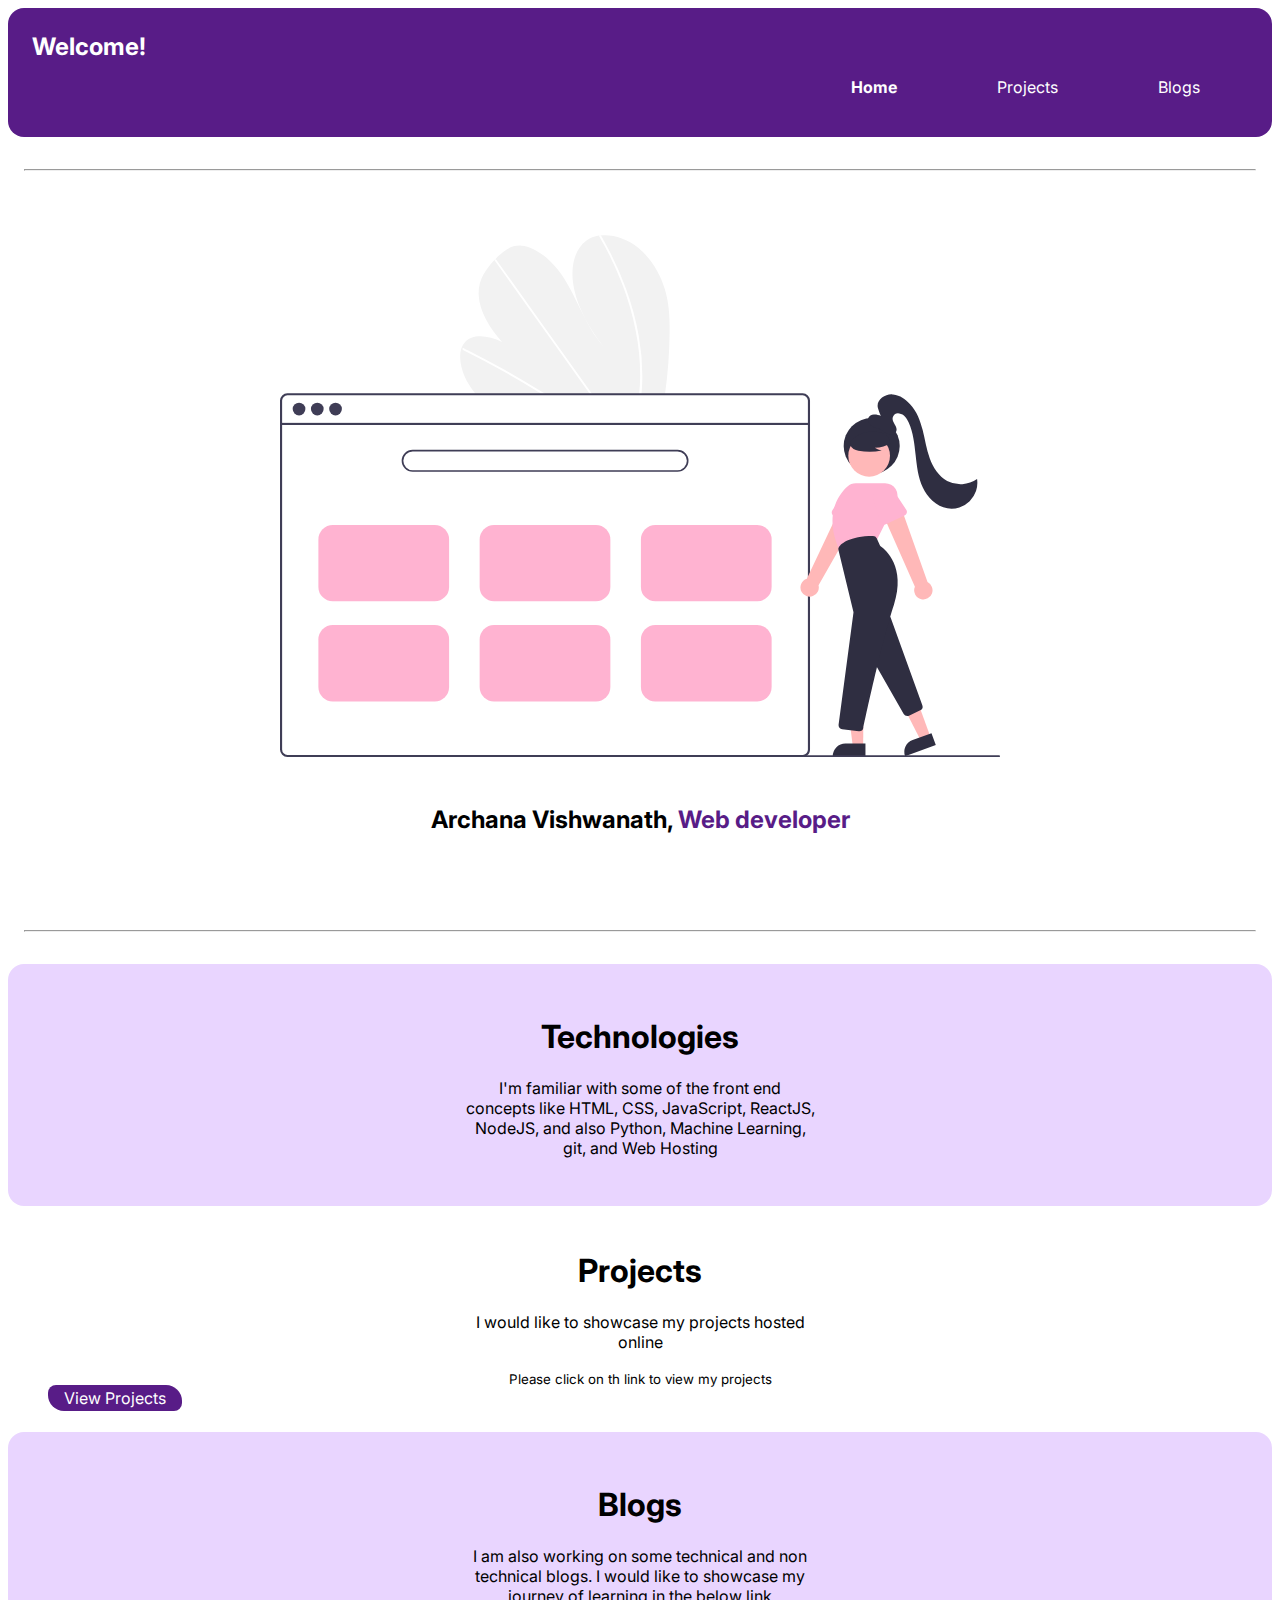
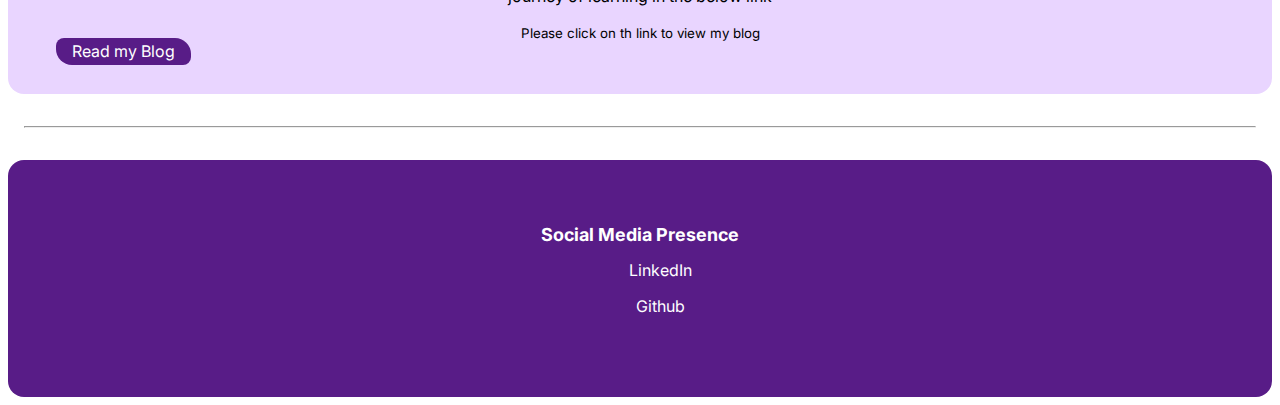
<file: index.html>
<!DOCTYPE html>
 <html lang="en">
 <head>
     <meta charset="UTF-8">
     <meta http-equiv="X-UA-Compatible" content="IE=edge">
     <meta name="viewport" content="width=device-width, initial-scale=1.0">
     <title> Archana_Portfolio</title>
     <link href="styless.css" rel="stylesheet"/>
 </head>


 <body>

        <nav class="navigation-container">
        <div class="nav-brand"> Welcome!</div>
         <div>
             <ul class="list-non-bullet nav-pills">
                 <li class="list-items-inline">
                     <a class="link link-active" href="/">Home</a>
                 </li>
                 <li class="list-items-inline">
                    <a class="link " href="projects.html">Projects</a>
                </li>
                <li class="list-items-inline">
                    <a class="link " href="blogs.html">Blogs</a>
                </li>
             </ul>
         </div>
     </nav>

     <hr>
 
     <header class="head">
         <img class="header-img" src="Images\main-img.svg"/>
         <h4 class="header-heading">Archana Vishwanath, <span class="heading-inverted">Web developer</span>        
         </h4>
     </header>

     <hr>

     
     <section class="section ow">
         <div class="container container-center">
             <h1> Technologies </h1>
             <p>
                 I'm familiar with some of the front end concepts like HTML, CSS, JavaScript, ReactJS, NodeJS, and also Python, Machine Learning, git, and Web Hosting
             </p>
         </div>
     </section>

     <section class="section ">
        <div class="container container-center">
            <h1> Projects </h1>
            <p>
                I would like to showcase my projects hosted online </p>
        </div>

       <div class="container container-center">
        <small> Please click on th link to view my projects</small>
       </div> 

        <a class="link primary-color" href="projects.html">View Projects</a>


       
        
    </section>


    <section class="section ow ">
        <div class="container container-center">
            <h1> Blogs </h1>
            <p>
                I am also working on some technical and non technical blogs. I would like to showcase my journey of learning in the below link  </p>
        </div>

        <div class="container container-center">
        <small> Please click on th link to view my blog</small>
        </div> 

        <a class="link primary-color" href="blogs.html">Read my Blog</a>
        
    </section>

    <hr>


    <footer class="footer">
        <div class="footer-header"> Social Media Presence</div>
        <ul class="list-non-bullet ">
            <li class="list-items-inline">
                <a class="link " href="https://www.linkedin.com/in/archana-vishwanath">LinkedIn</a>
            </li>
        </ul>

        <ul class="list-non-bullet ">
            <li class="list-items-inline">
            <a class="link" href="https://github.com/archiicodes/Archana-Vishwanath-Portfolio">Github</a>
        </ul>


        </div>
    </footer>


     
 </body>
 </html>
</file>
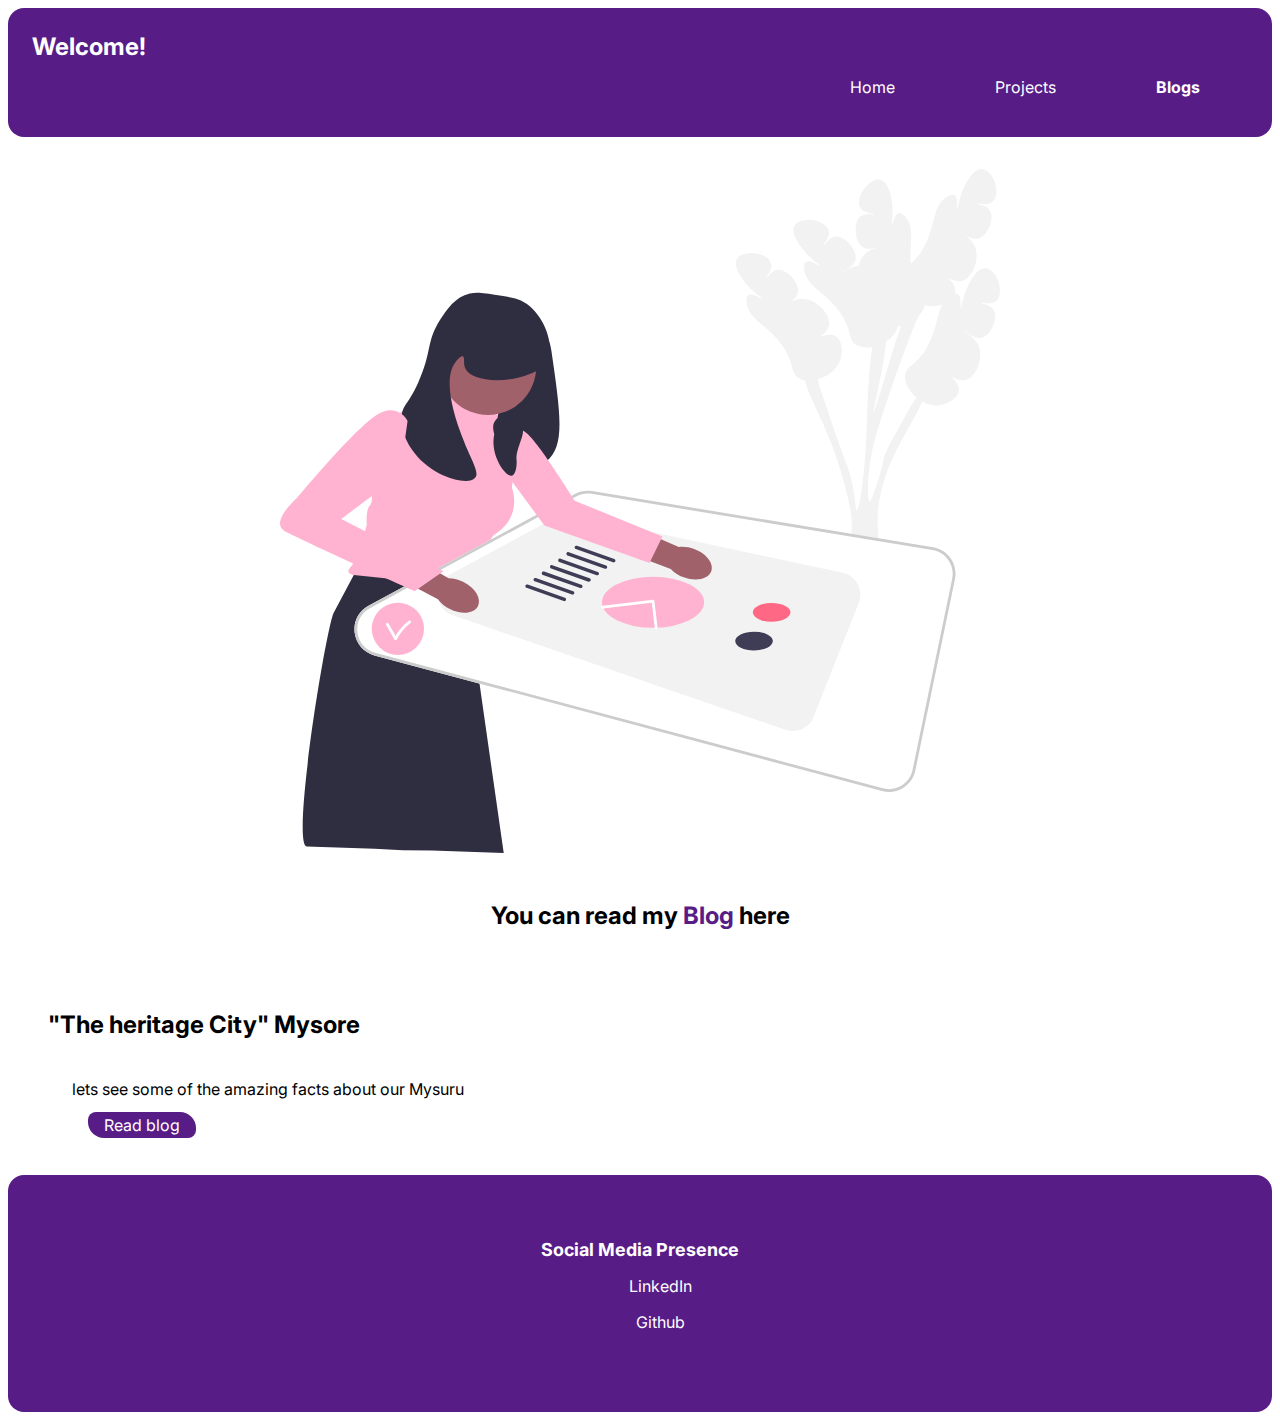
<file: blogs.html>
<!DOCTYPE html>
<html lang="en">
<head>
    <meta charset="UTF-8">
    <meta http-equiv="X-UA-Compatible" content="IE=edge">
    <meta name="viewport" content="width=device-width, initial-scale=1.0">
    <title>Blogs</title>
    <link href="styless.css" rel="stylesheet"/>
</head>
<body>
    <nav class="navigation-container">
        <div class="nav-brand"> Welcome!</div>
         <div>
             <ul class="list-non-bullet nav-pills">
                 <li class="list-items-inline">
                     <a class="link " href="/">Home</a>
                 </li>
                 <li class="list-items-inline">
                    <a class="link " href="projects.html">Projects</a>
                </li>
                <li class="list-items-inline">
                    <a class="link link-active" href="blogs.html">Blogs</a>
                </li>
             </ul>
         </div>
     </nav>
    

     <header class="head">
        <img class="header-img" src="Images\projects.svg"/>
        <h4 class="header-heading">You can read my<span class="heading-inverted"> Blog </span> here   
        </h4>
    </header>


    <ul class="list-non-bullet">
       
        <li class="project-title" > "The heritage City" Mysore </li>
         <section class="section ">
            <div class="container container-center"> </div>
            <p>
                lets see some of the amazing facts about our Mysuru
            </p>
                <a class="link primary-color" href="https://en.wikipedia.org/wiki/Mysore">Read blog</a>
                       
            
        </section>

    </ul>
     

    <footer class="footer">
        <div class="footer-header"> Social Media Presence</div>
        <ul class="list-non-bullet ">
            <li class="list-items-inline">
                <a class="link " href="https://www.linkedin.com/in/archana-vishwanath-2049081b6">LinkedIn</a>
            </li>
        </ul>

        <ul class="list-non-bullet ">
            <li class="list-items-inline">
            <a class="link" href="https://github.com/archiicodes/Archana-Vishwanath-Portfolio">Github</a>
        </ul>


        </div>
    </footer>


</body>
</html>
</file>
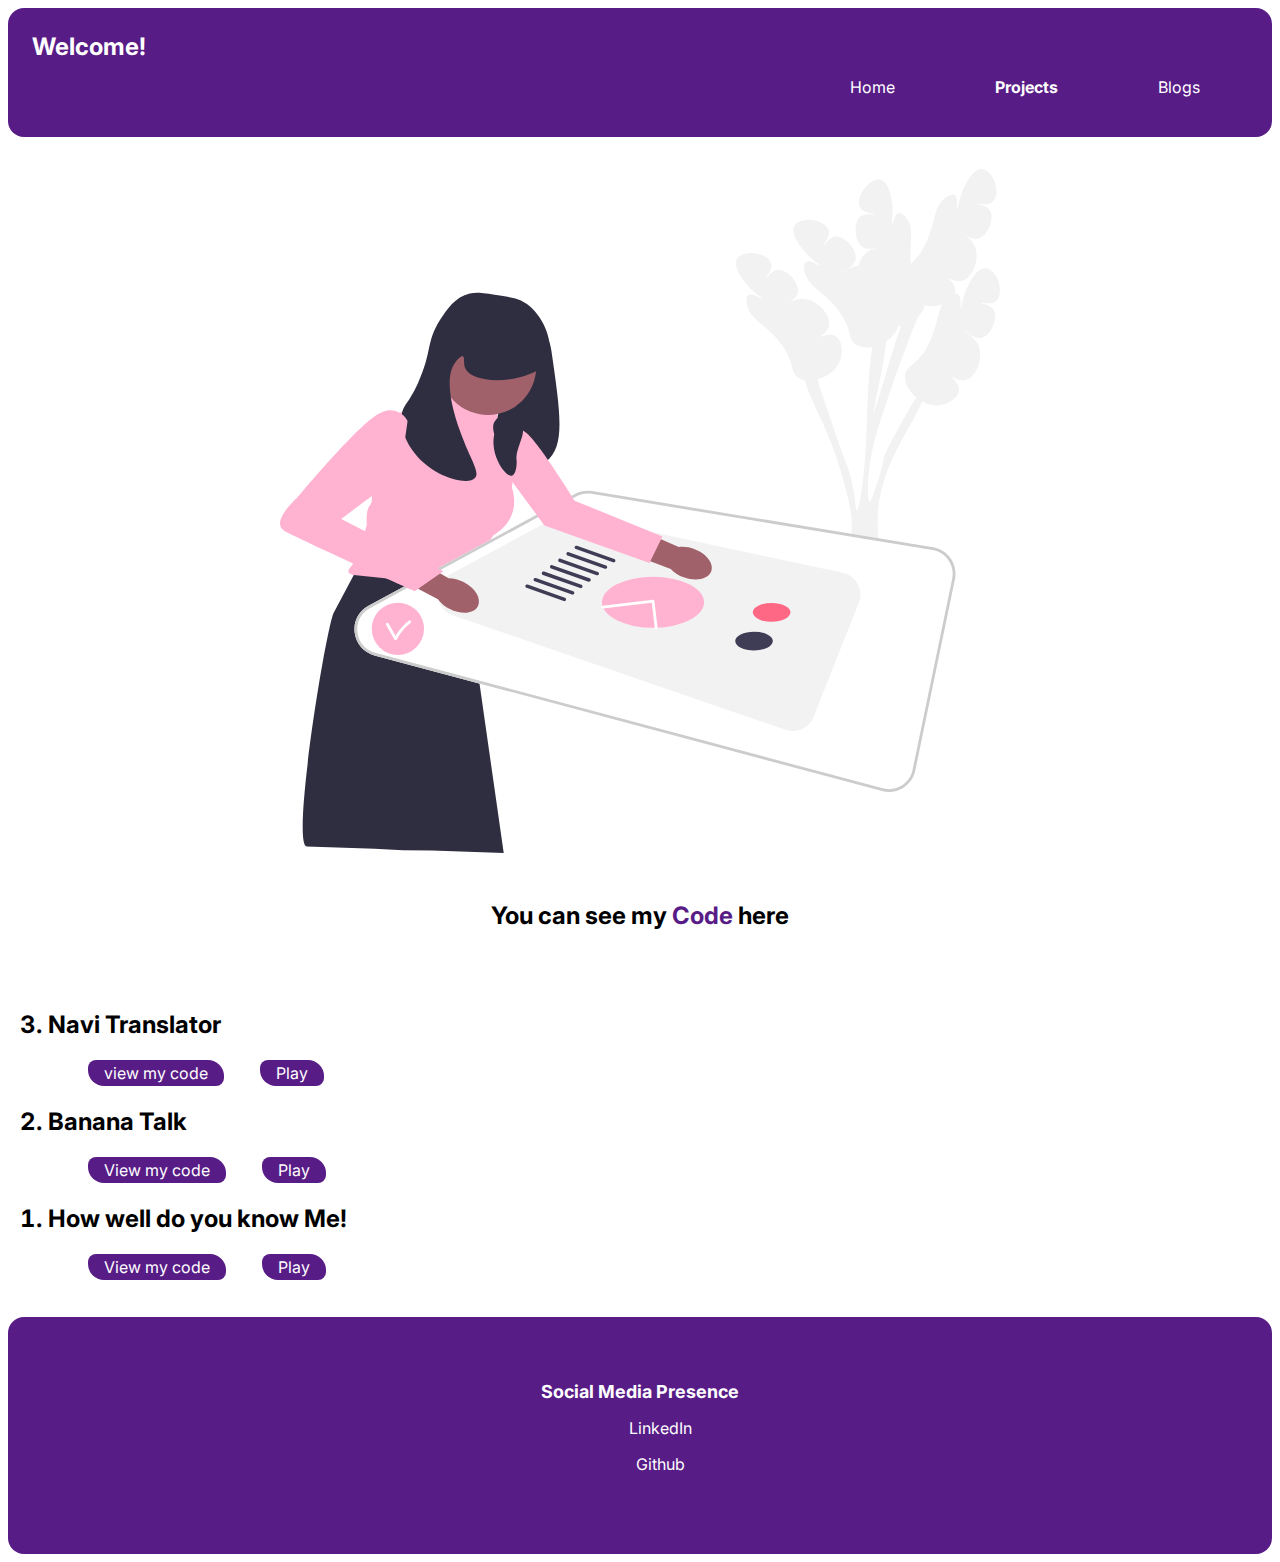
<file: projects.html>
<!DOCTYPE html>
<html lang="en">
<head>
    <meta charset="UTF-8">
    <meta http-equiv="X-UA-Compatible" content="IE=edge">
    <meta name="viewport" content="width=device-width, initial-scale=1.0">
    <title>Projects</title>
    <link href="styless.css" rel="stylesheet"/>
</head>
<body>
    <nav class="navigation-container">
        <div class="nav-brand"> Welcome!</div>
         <div>
             <ul class="list-non-bullet nav-pills">
                 <li class="list-items-inline">
                     <a class="link " href="/">Home</a>
                 </li>
                 <li class="list-items-inline">
                    <a class="link link-active" href="projects.html">Projects</a>
                </li>
                <li class="list-items-inline">
                    <a class="link " href="blogs.html">Blogs</a>
                </li>
             </ul>
         </div>
     </nav>


     <header class="head">
       
        <img class="header-img" src="Images\projects.svg"/>   
        <h4 class="header-heading">You can see my<span class="heading-inverted"> Code </span> here   
        </h4>
    </header>
     

     <ol reversed>

        <li class="project-title"> Navi Translator </li>
         <section class="section">
            <div class="container container-center"> </div> 
            <a class="link primary-color" href="https://github.com/archiicodes/Navi-translator">view my code</a>
            <a class="link primary-color" href="https://avatarnavi-translator.netlify.app">Play</a> 
        </section> 
       
              
        <li class="project-title"> Banana Talk </li>
         <section class="section">
            <div class="container container-center"> </div> 
            <a class="link primary-color" href="https://github.com/archiicodes/banana-speak">View my code</a>
            <a class="link primary-color" href="https://to-minions.netlify.app">Play</a>        
                          
        </section> 


        <li class="project-title"> How well do you know Me! </li>
         <section class="section">
            <div class="container container-center"> </div> 
            <a class="link primary-color" href="https://replit.com/@archanavishwana/How-well-do-you-know-ME#index.js">View my code</a>
            <a class="link primary-color" href="https://replit.com/@archanavishwana/How-well-do-you-know-ME?embed=1&output=1">Play</a>        
        </section>
    </ol>


    <footer class="footer">
        <div class="footer-header"> Social Media Presence</div>
        <ul class="list-non-bullet ">
            <li class="list-items-inline">
                <a class="link" href="https://www.linkedin.com/in/archana-vishwanath">LinkedIn</a>
            </li>
        </ul>

        <ul class="list-non-bullet ">
            <li class="list-items-inline">
            <a class="link" href="https://github.com/archiicodes/Archana-Vishwanath-Portfolio">Github</a>
        </ul>


        </div>
    </footer>

</body>
</html>
</file>
<file: styless.css>
@import url('https://fonts.googleapis.com/css2?family=Inter:wght@300&family=Montserrat:ital,wght@1,300;1,400&display=swap');


body{
    font-family: 'Inter', sans-serif;
}

:root{
    --primary-color: #581c87;
    --secondary-color: #e9d5ff;
    --tertiary-color: #7e22ce;


}

hr{
    margin: 2rem 1rem;
}

.navigation-container{
    border-bottom-left-radius: 1rem;
    border-bottom-right-radius: 1rem;
    border-top-left-radius: 1rem;
    border-top-right-radius: 1rem;
    border-radius: 1rem 1rem;
    background-color: var(--primary-color);
    color: white;
    padding: 1.5rem 1.5rem;
}

.link{
    color: white;
    text-align: center;
    text-decoration: none;
    padding: 0.2rem 1rem;
    box-sizing: border-box;
    
}

.list-non-bullet{
    list-style: none;
    text-decoration: none;
}

.link-active{
    font-weight: bold;
}

.nav-brand{
    font-weight:bold;
    font-size: x-large;
}

.nav-pills{
    text-align: right;
}

.list-items-inline{
    display: inline;
    padding: 0rem 2rem;
}

.head{
    padding: 2rem;
    padding-top:  2rem;
}

.head .header-img {
    max-width: 60%;
    width: 350rem;
    display: block;
    margin: auto;
}

.head .header-heading{
    text-align: center;
    padding-top: 1rem;
    color: black;
    font-size: x-large;
}

.head .header-heading .heading-inverted{
    color: var(--primary-color);
    font-weight: bold;
}

.section {
    padding: 1.5rem;
}

.section h1{
    text-align: center;
    }

.ow {
    background-color: var(--secondary-color);
    padding: 2rem;
    border-top-right-radius: 1rem;
    border-top-left-radius: 1rem;
    border-bottom-left-radius:1rem;
    border-bottom-right-radius: 1rem;
}

.container-center{
    max-width: 350px;
    margin: auto;
    text-align: center;
}

.primary-color{
    background-color: var(--primary-color);
    color: white;
    border-radius: 0.5rem 1rem;
    max-width: 140px;
    margin: 1rem 1rem;
}

.footer{
    background-color: var(--primary-color);
    padding: 4rem 1rem;
    text-align: center;
    color: white;
    border-top-right-radius: 1rem;
    border-top-left-radius: 1rem;
    border-bottom-left-radius:1rem;
    border-bottom-right-radius: 1rem;
}

.footer .links{
    color: white;
}

.footer .footer-header{
    font-weight: bold;
    font-size: large;
}

.footer .list-items-inline{
    padding: 2rem 2rem;
}

.project-title{
    font-size: x-large;
    font-weight: bold;
}
</file>
